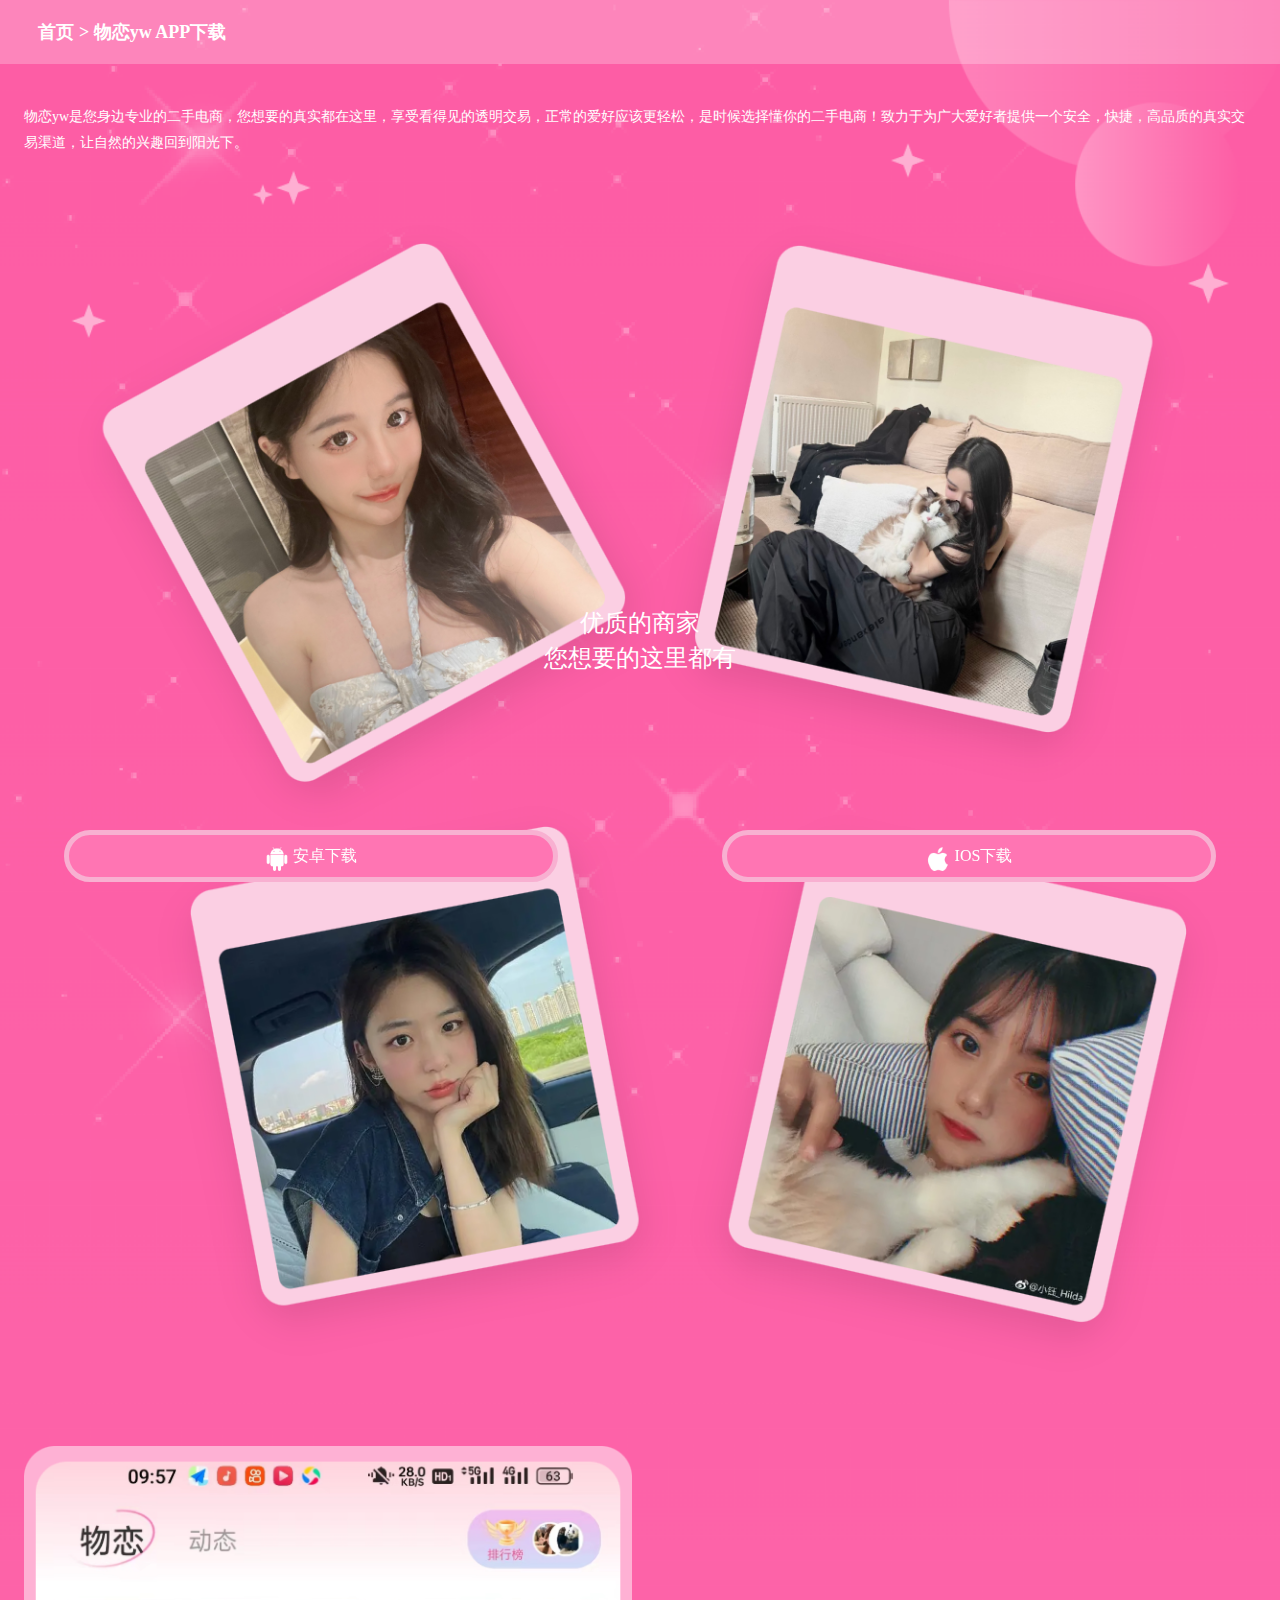
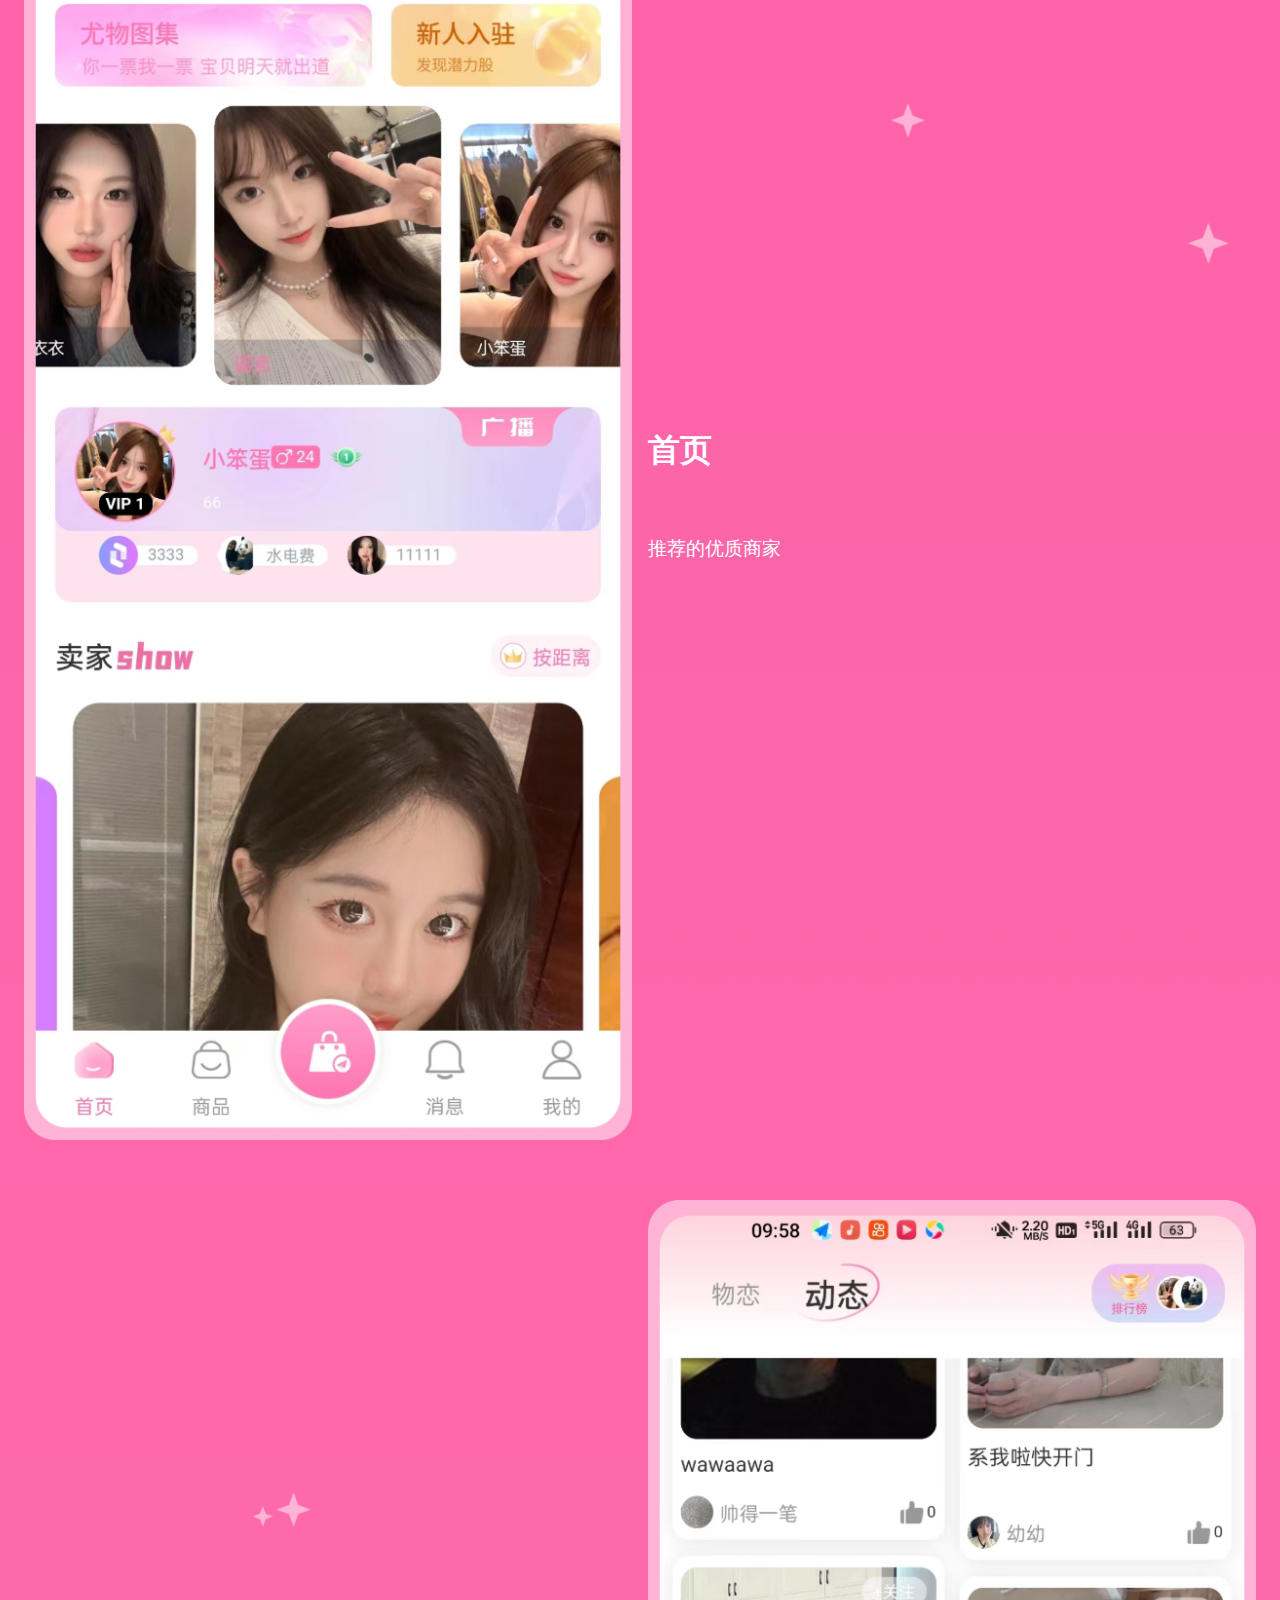
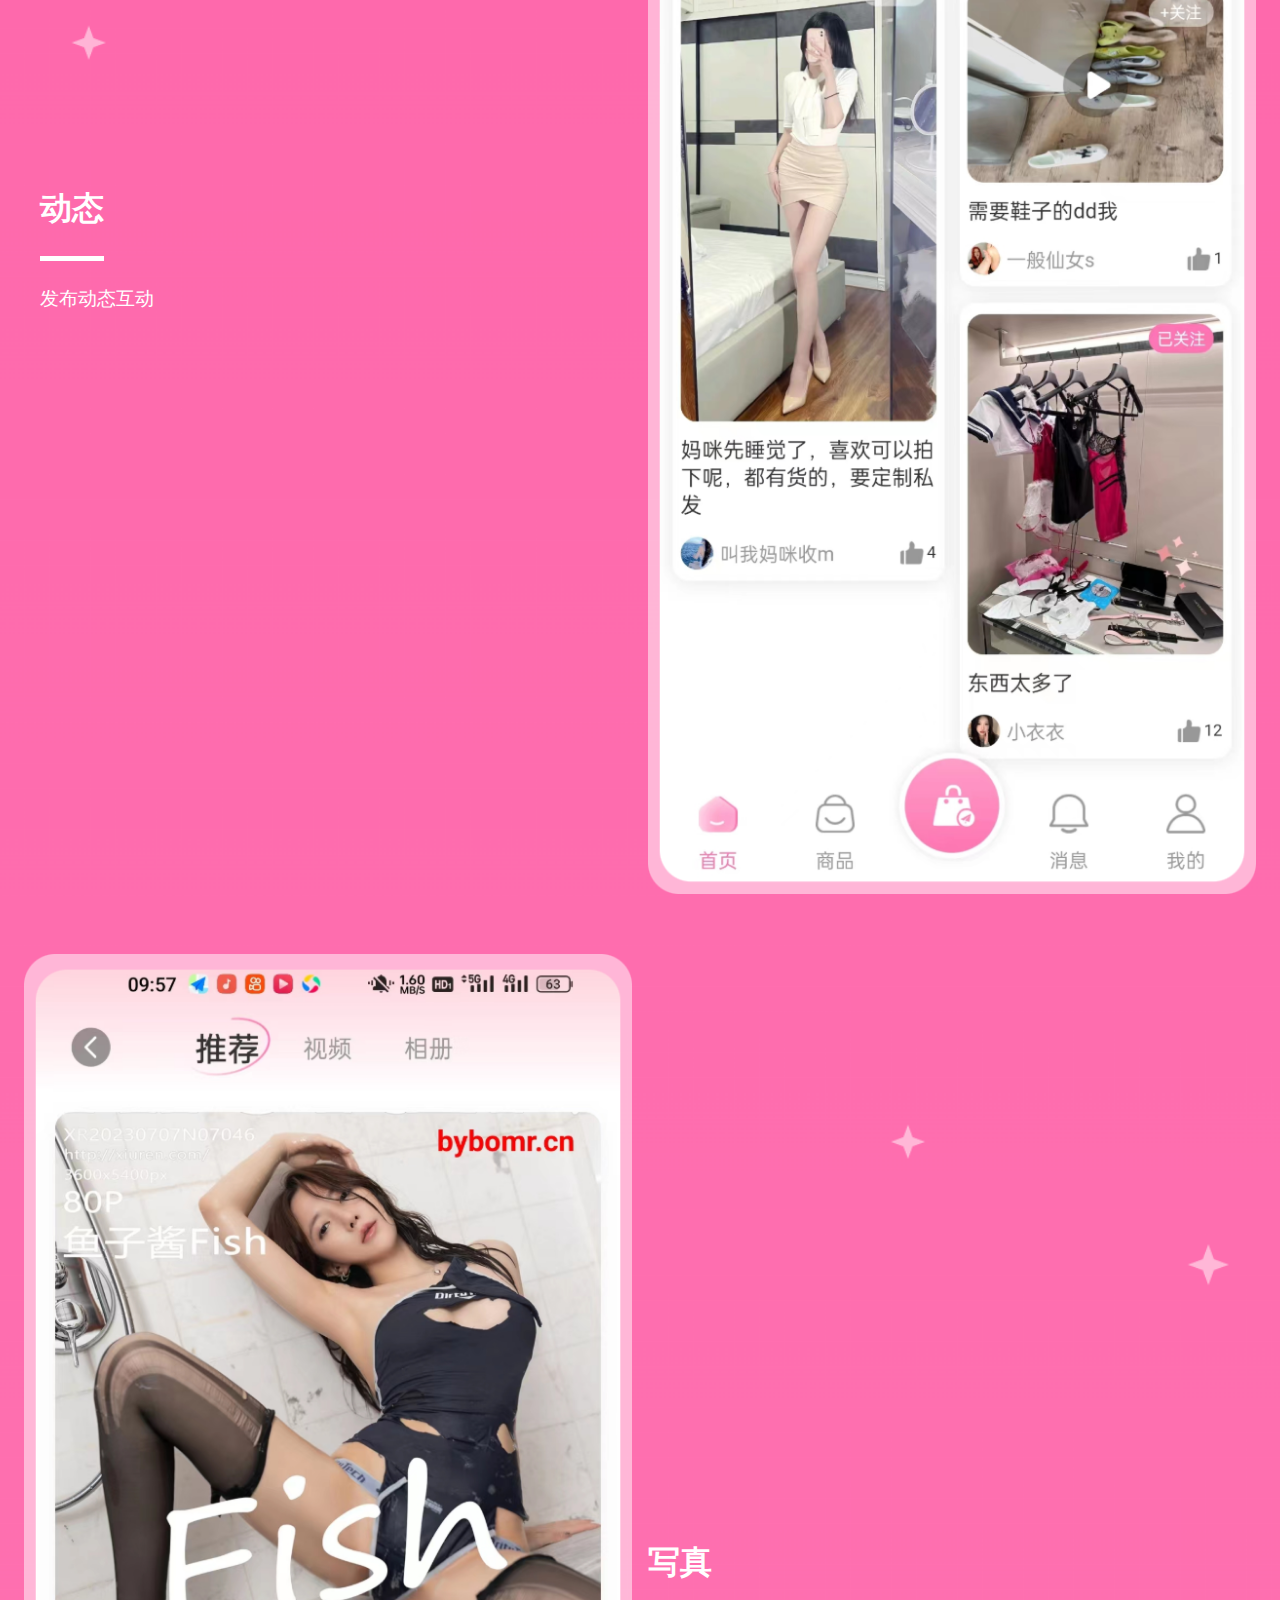
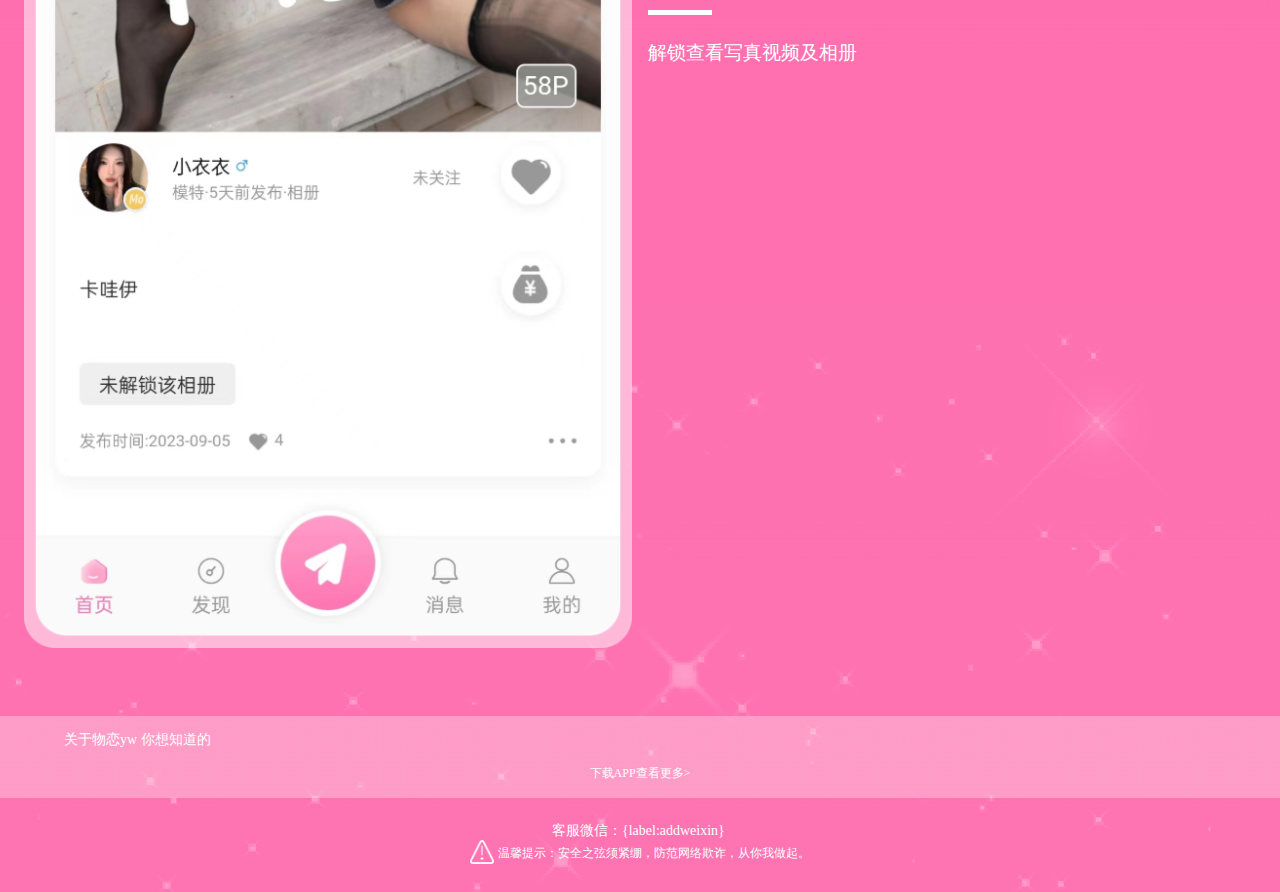
<file: template/default/html/index.html>
<!DOCTYPE html>
<html lang="en">
	<head>
		<meta charset="UTF-8">
		<meta name="viewport" content="width=device-width; initial-scale=1.0;  minimum-scale=1.0; maximum-scale=1.0">
		<title>{pboot:pagetitle}</title>
    	<meta name="keywords" content="{pboot:pagekeywords}">
	    <meta name="description" content="{pboot:pagedescription}">
		<link rel="stylesheet" href="/template/default/html/css/style.css">
	</head>
	<body>
		<div class="topdh">
			<span><a href="">首页</a></span><span> > 物恋yw APP下载</span>
		</div>
		
		<div class="content">
			<div class="topbj">
				<div class="toptext">
					物恋yw是您身边专业的二手电商，您想要的真实都在这里，享受看得见的透明交易，正常的爱好应该更轻松，是时候选择懂你的二手电商！致力于为广大爱好者提供一个安全，快捷，高品质的真实交易渠道，让自然的兴趣回到阳光下。
				</div>
				<div class="topcontent">
					<img src="/template/default/html/images/top.png">
					<div class="toptext1">
						<p>优质的商家</p>
						<p>您想要的这里都有</p>
					</div>
				</div>
			</div>
			
			<div class="list firstlist">
				<div class="listpic">
					<img src="/template/default/html/images/t1.png">
				</div>
				<div class="listtext firstlisttext">
					<h3>首页</h3>
					<p>推荐的优质商家</p>
				</div>
			</div>
			<div class="list second">
			    <div class="listpic">
				 <img src="/template/default/html/images/t2.png">
				</div>
				<div class="listtext">
					<h3>动态</h3>
					<p>发布动态互动</p>
				</div>
			</div>
			<div class="list lastlist">
				<div class="listpic">
				 <img src="/template/default/html/images/t3.png">
				</div>
				<div class="listtext">
					<h3>写真</h3>
					<p>解锁查看写真视频及相册</p>
				</div>
			</div>
		</div>
		


		
		<div class="foot">
			<div class="about">
				<p>关于物恋yw 你想知道的</p>
				<p class="p1"><a href="javascript:browserRedirect();">下载APP查看更多></a></p>
			</div>
			<p><span>客服微信：{label:addweixin}</span></p>
			<p class="p2"><span><img src="/template/default/html/images/tb.png"></span>温馨提示：安全之弦须紧绷，防范网络欺诈，从你我做起。</p>
		</div>
		
		
		<div class="down">
			<div class="btn btnsecond">
				<a href="{label:anzhuo}"><span><img src="/template/default/html/images/az.png"></span>安卓下载</a>
			</div>
			<div class="btn btnsecond">
				<a href="{label:pingguo}"><span><img src="/template/default/html/images/pg.png"></span>IOS下载</a>
			</div>	
		</div>
		
		
<script>
 function browserRedirect() {
    var sUserAgent = navigator.userAgent.toLowerCase();
    var bIsIpad = sUserAgent.match(/ipad/i) == "ipad";
    var bIsIphoneOs = sUserAgent.match(/iphone os/i) == "iphone os";
    var bIsMidp = sUserAgent.match(/midp/i) == "midp";
    var bIsUc7 = sUserAgent.match(/rv:1.2.3.4/i) == "rv:1.2.3.4";
    var bIsUc = sUserAgent.match(/ucweb/i) == "ucweb";
    var bIsAndroid = sUserAgent.match(/android/i) == "android";
    var bIsCE = sUserAgent.match(/windows ce/i) == "windows ce";
    var bIsWM = sUserAgent.match(/windows mobile/i) == "windows mobile";
     if (bIsIpad || bIsIphoneOs || bIsMidp || bIsUc7 || bIsUc || bIsCE || bIsWM ){
        window.location.href="{label:pingguo}";  <!-- 苹果端 -->
    } else {
        window.location.href="{label:anzhuo}";
    }
}
</script>		
		
		
	</body>
</html>
</file>
<file: template/default/html/css/style.css>
* {
	padding: 0;
	margin: 0;
}

body {
	background-size: 100% 100%;
	background: url(../images/bj.png);
	background-size: cover;
	color: white;
}

img {
	max-width: 100%;
	font-size: 0px;
}

li {
	list-style: none;
}


a {
	color: black;
	text-decoration: none;
}

li {
	list-style-type: none;
}

.topdh{
	background: rgba(255, 255, 255, 0.25);
	padding: 20px 3%;
	font-size: 18px;
	font-weight: bold;
}

.topdh a{
	color: white;
}

.toptext{
	font-size: 14px;
	line-height: 1.6rem;
}

.topcontent{
	position: relative;
	margin: 1rem 0px 2rem 0px;
}

.toptext1{
	position: absolute;
	top: 35%;
	left: 0;
	right: 0;
	font-size: 24px;
	margin-left: 0;
	margin-right: 0;
	text-align: center;
	line-height: 2.2rem;
}



.content{
	margin: 2.5rem 1.5rem;
}

.list{
	display: flex;
	margin-bottom: 3.5rem;
	align-items: center;
}

.listpic{
	width: 50%;
}

.listtext{
	padding-left: 1rem;
	width: 50%;
	background-size: 100%;
	background-position: top right;	
}

.listtext h3{
	font-size: 2rem;
	padding-bottom: 1.6rem;
	margin-bottom: 1.6rem;
	border-bottom: white 5px solid;
	display: inline-block;
}

.firstlisttext h3{
	border-bottom: none;
	padding-bottom: 2rem;
	margin-bottom: 2rem;
}

.listtext p{
	font-size: 1.2rem;
	line-height: 1.5rem;
}

.second{
	flex-direction: row-reverse;
}


.firstlist{
	position: relative;
}

.lastlist{
	margin-bottom: 0px;
}

.down{
    text-align: center;
    position: fixed;
    display: flex;
    justify-content: space-between;
    width: 100%;
    padding: 0 5%;
    box-sizing: border-box;
    bottom: 2%;
}


.btn{
	background: #FF75B3;
	border-radius: 2.3rem;
	width: 42%;
	border: #f8b0d1 5px solid;
}

.btn a{
	display: inline-block;
	height: 2.6rem;
	line-height: 2.6rem;
	color: white;
}

.about{
	background: rgba(255, 255, 255, 0.3);
	padding: 15px 5%;
	margin-bottom: 1.5rem;
}

.about p{
	text-align: left;
	font-size: 14px;
	color: white;
}

p.p1{
	text-align: center;
	padding-top: 1rem;
}

p.p1 a{
	color: white;
	font-weight: 300;
	font-size: 12px;
}






















.btnsecond{
	margin-top: 1rem;
}

.btnsecond img{
	height: 1.5rem;
	vertical-align: text-top;;
	padding-right: 0.3rem;
}

.question{
	background-color: #f3f3f3;
	padding: 2rem 0px 1rem 0.4rem;
}

.question h1{
	text-align: center;
	font-size: 1rem;
	padding-bottom: 1rem;
}

.qlist{
	background: white;
	border-radius: 0.5rem;
	margin: 0 auto;
	width: 94%;
	margin-bottom: 1rem;
}

.qlisttitle,.qcontent{
	padding: 0rem 1rem;
}

.qlisttitle{
	display: flex;
	align-items: center;
	padding: 1rem;
}

img.tbpic{
	width: 1.6rem;
	height: 1.6rem;
	padding-right: 0.6rem;
}

p.p1{
	color: #333333;
	font-size: 14px;
	font-weight: bold;
	padding-bottom: 1px;
}

p.p2{
	font-size: 12px;
	color: #999999;
}

.qcontent{
	font-size: 14px;
	color: #666666;
	padding-bottom: 1rem;
}

.foot{
	padding: 1.5rem 0;
	text-align: center;
	font-size: 14px;
}

.foot img{
	height: 1.5rem;
}

img.sp1{
	height: 2rem;
}

.foot span{
	vertical-align: middle;
	padding-right: 0.2rem;
}

p.p2{
	font-size: 12px;
	color: white;
}




@media screen and (max-width: 1000px) {
    .embtable td{
		height: 50px;
		line-height: 50px;
	}
}
</file>
